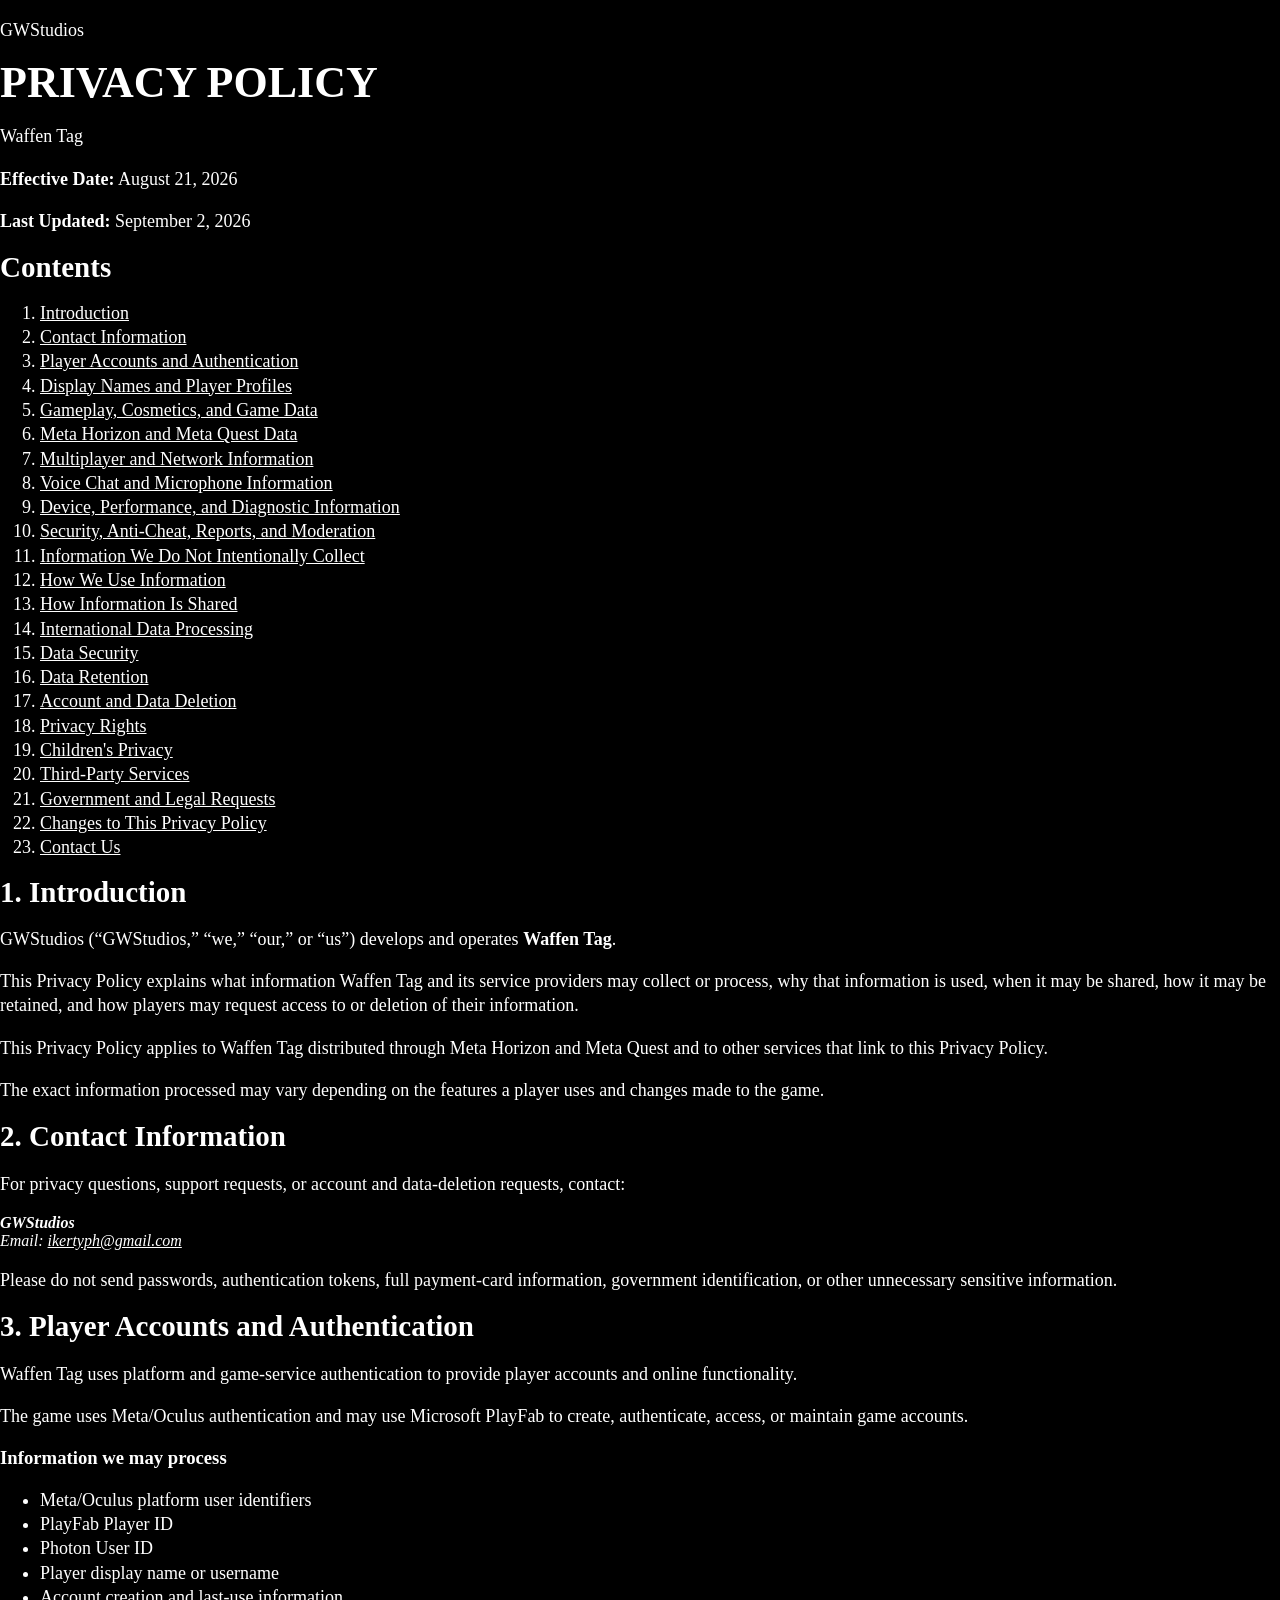
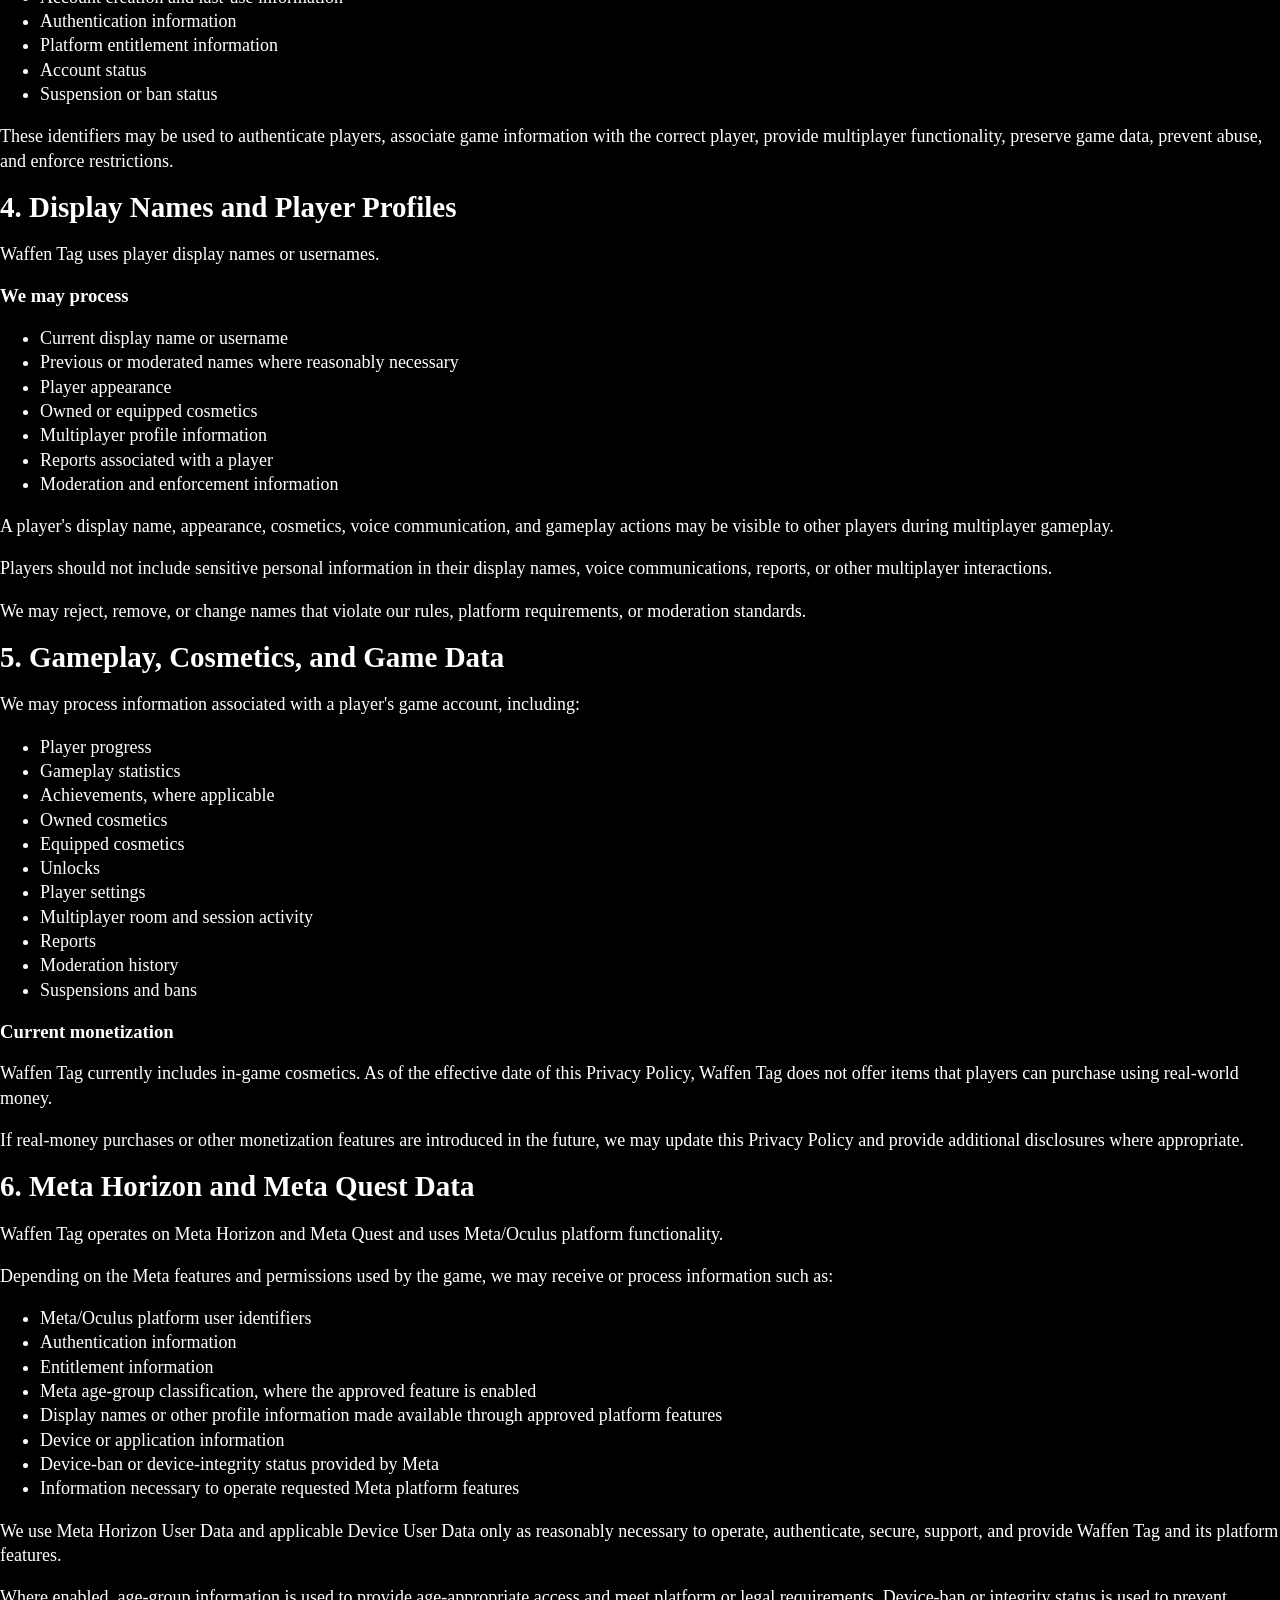
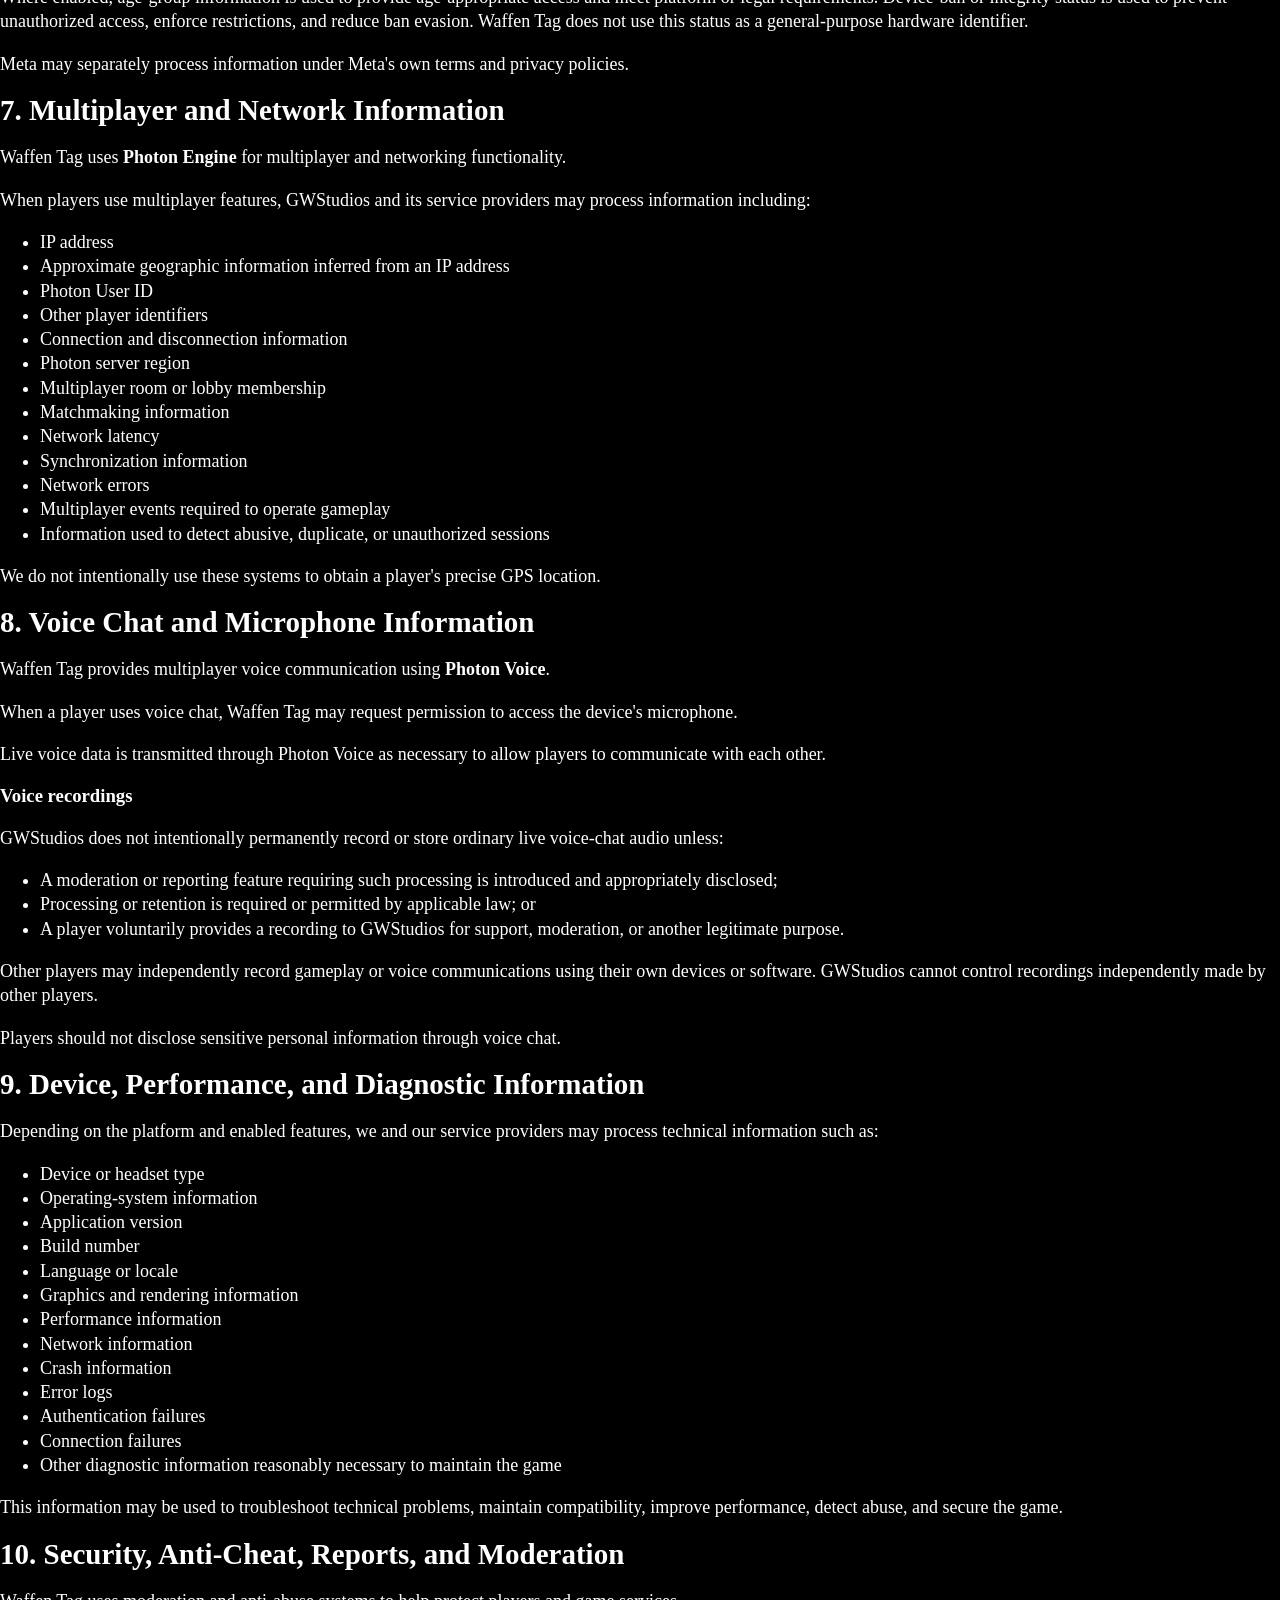
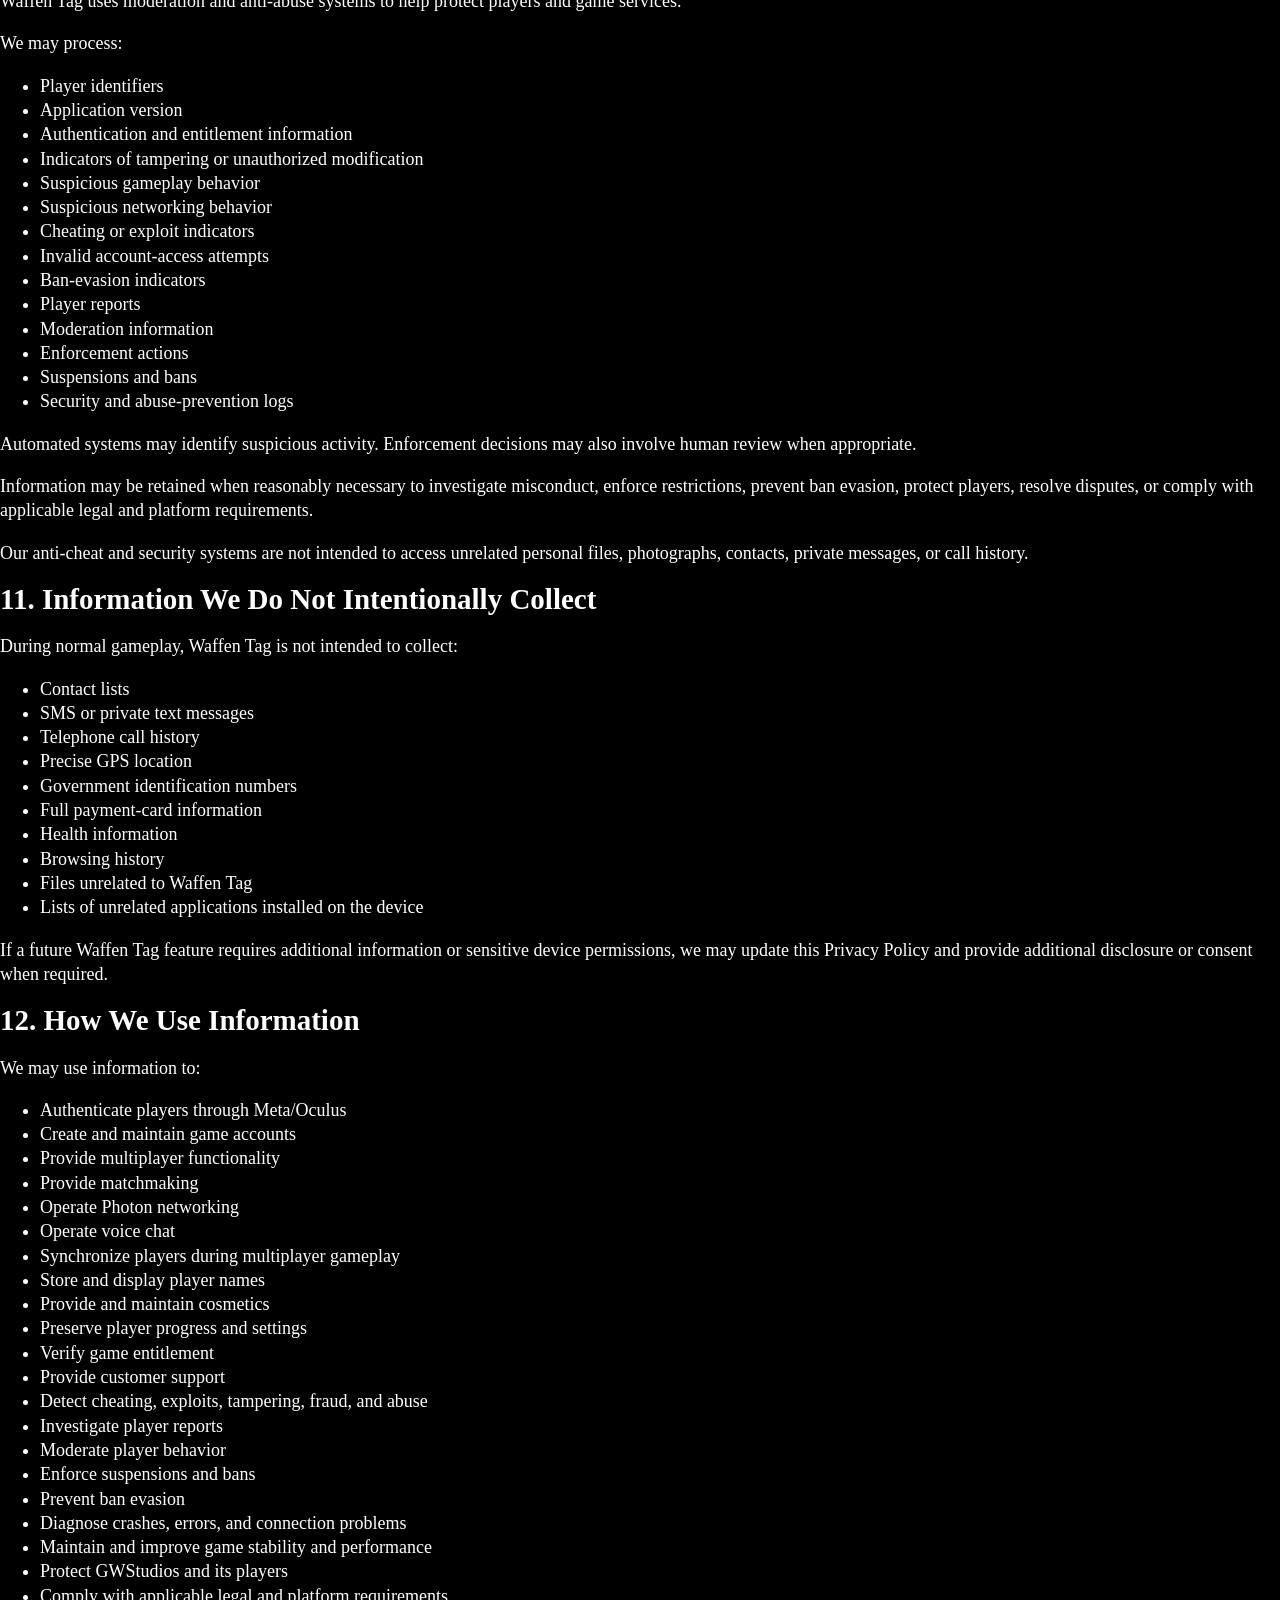
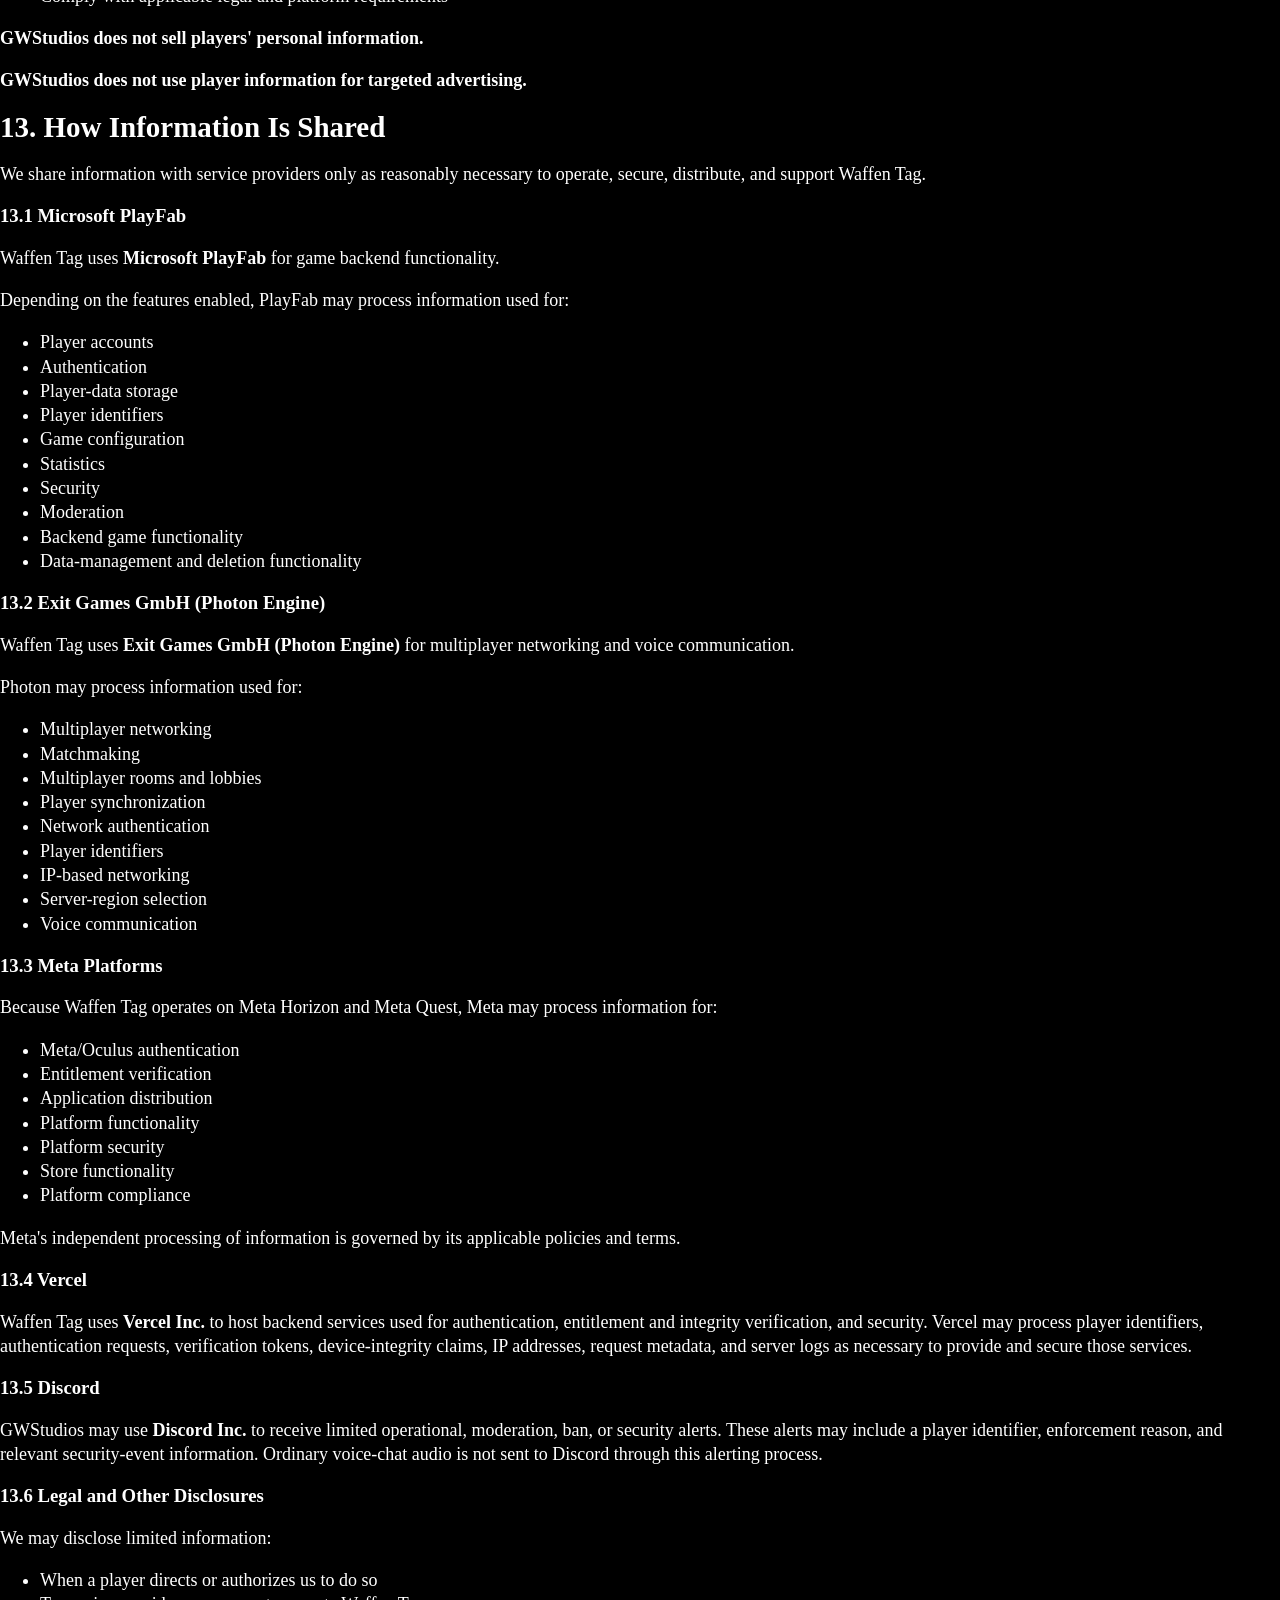
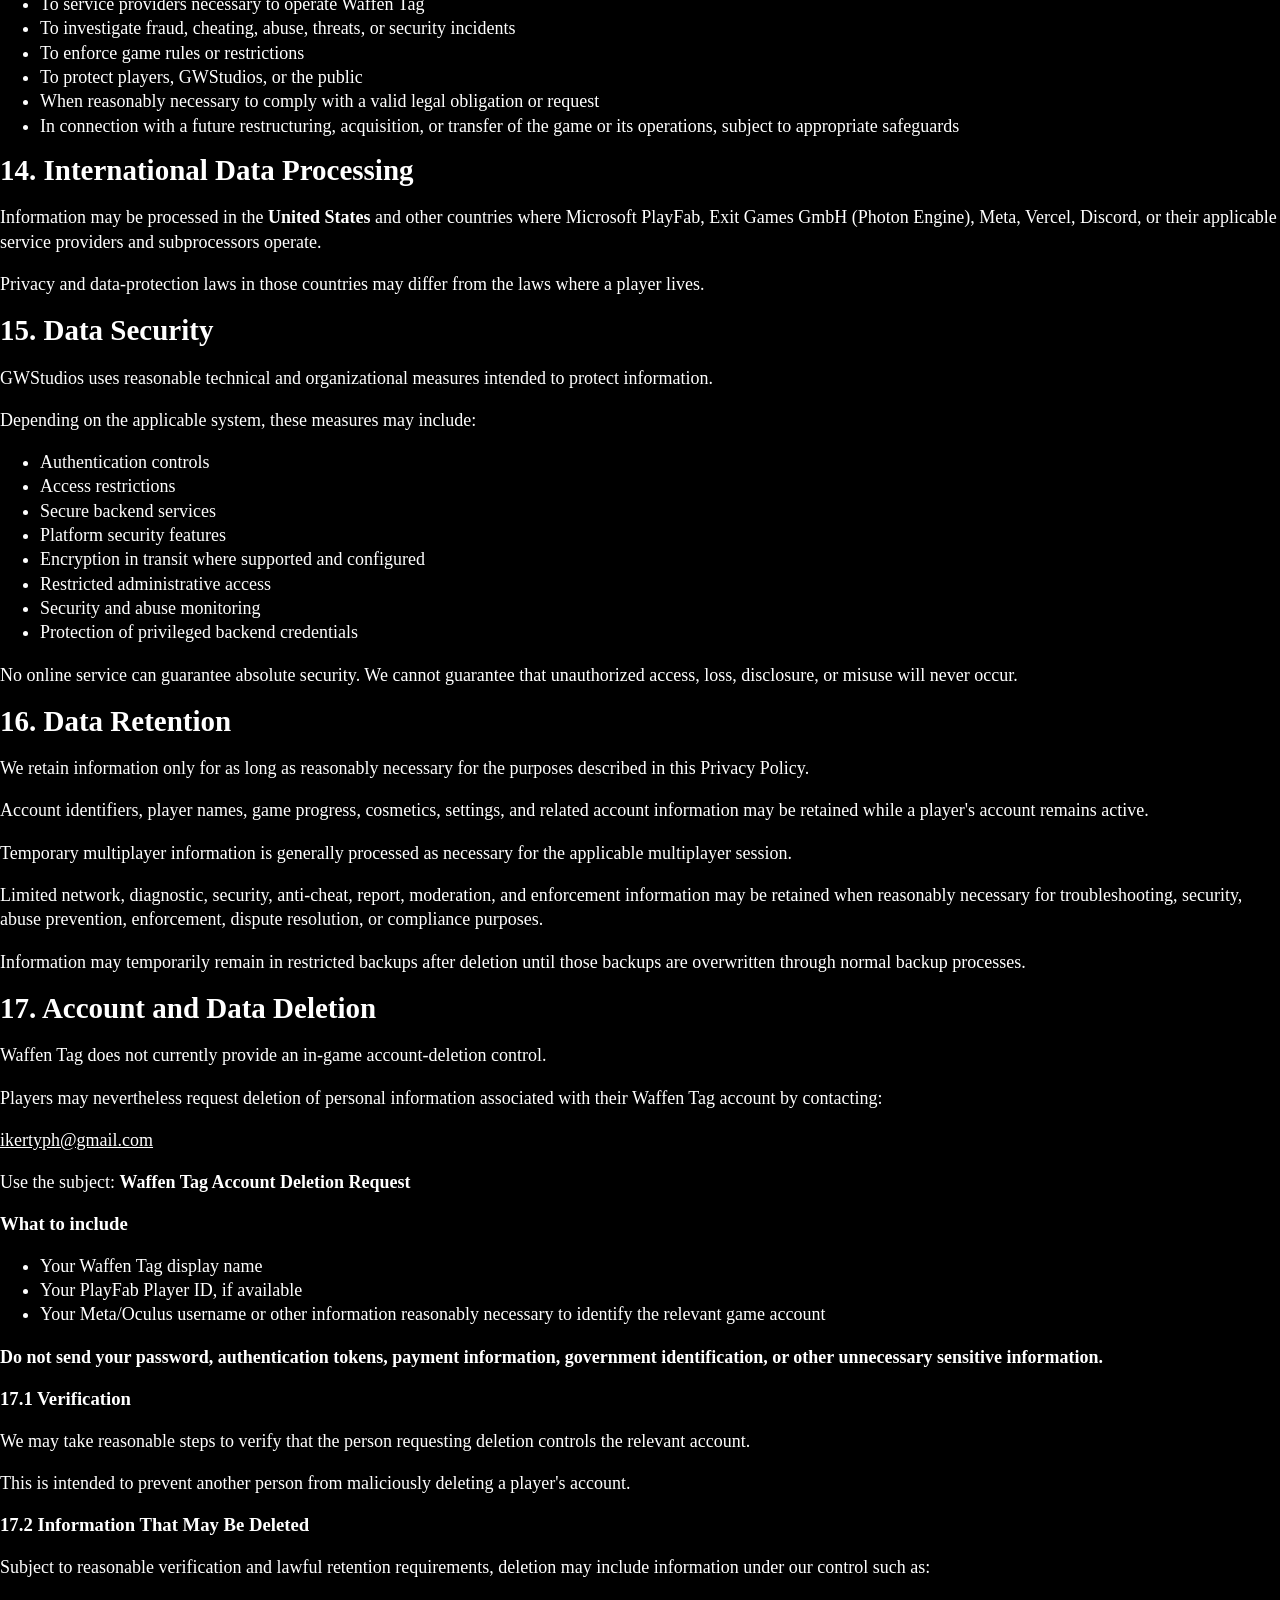
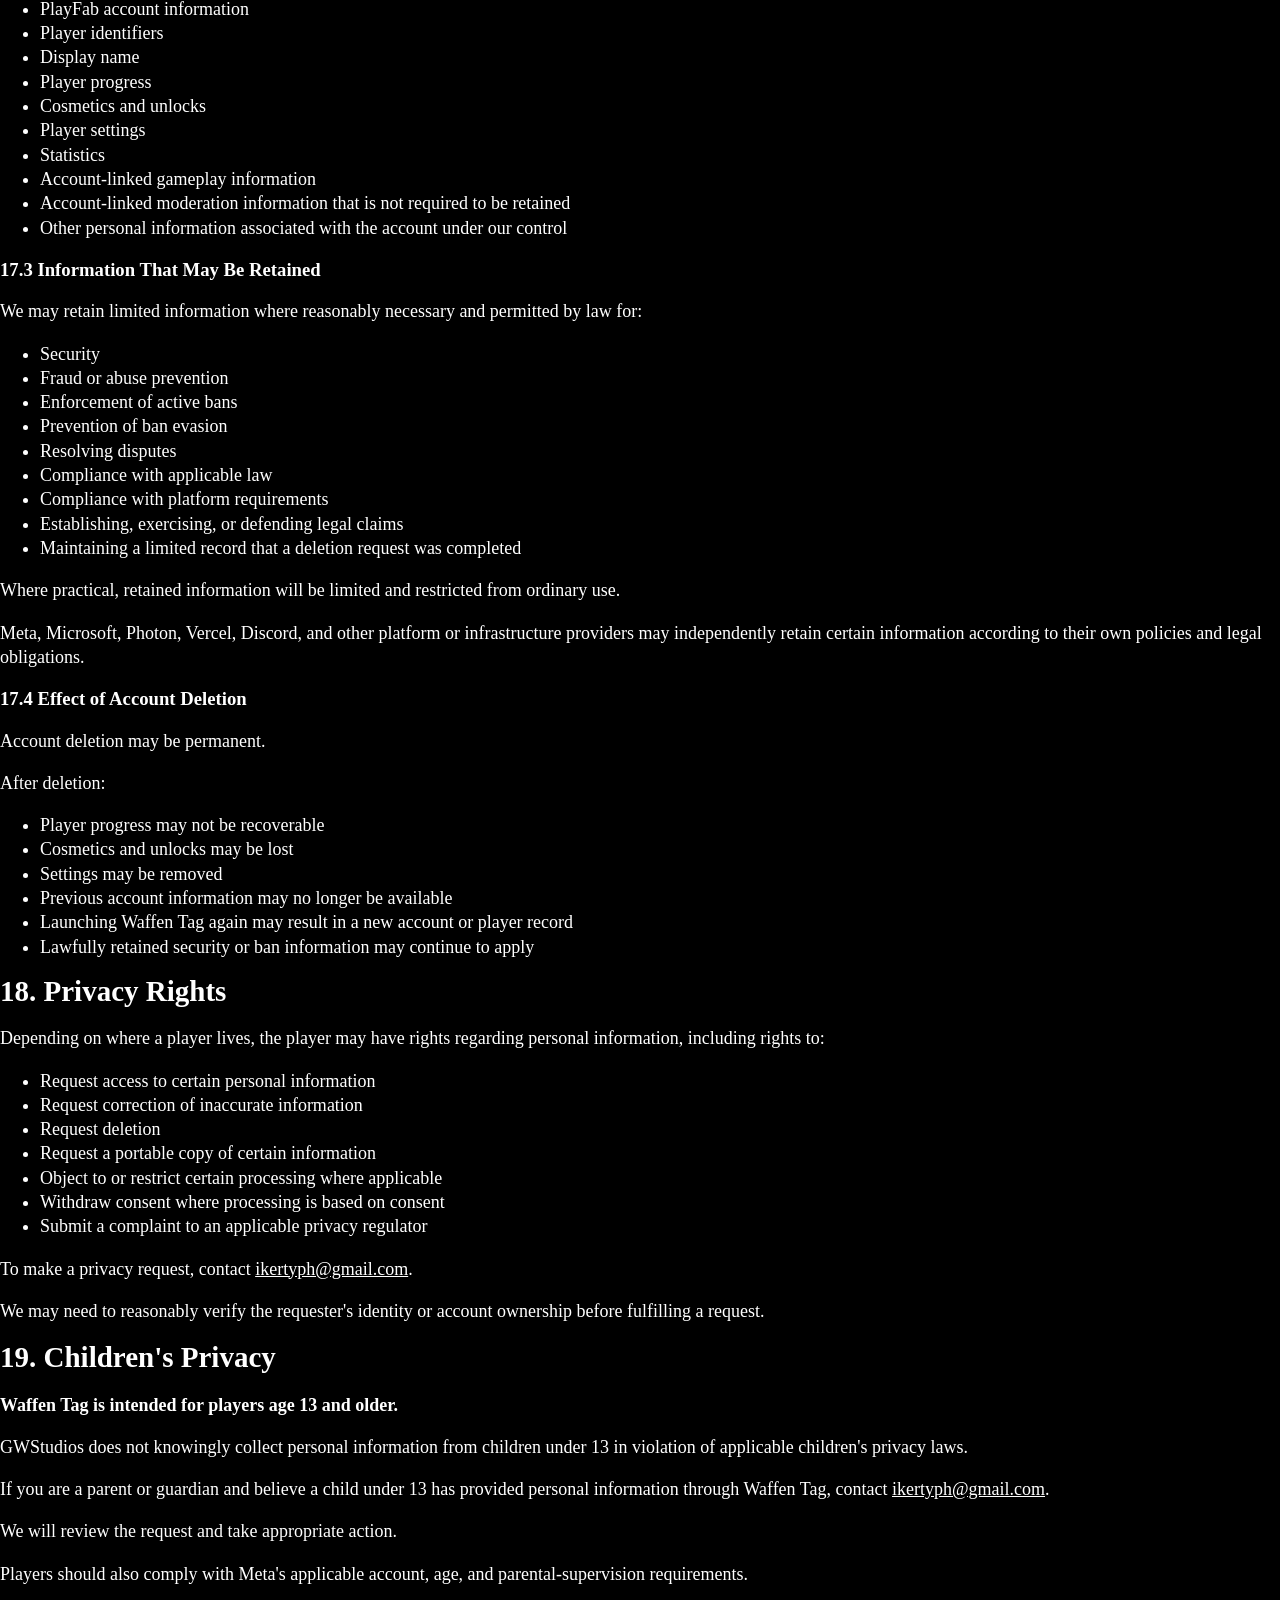
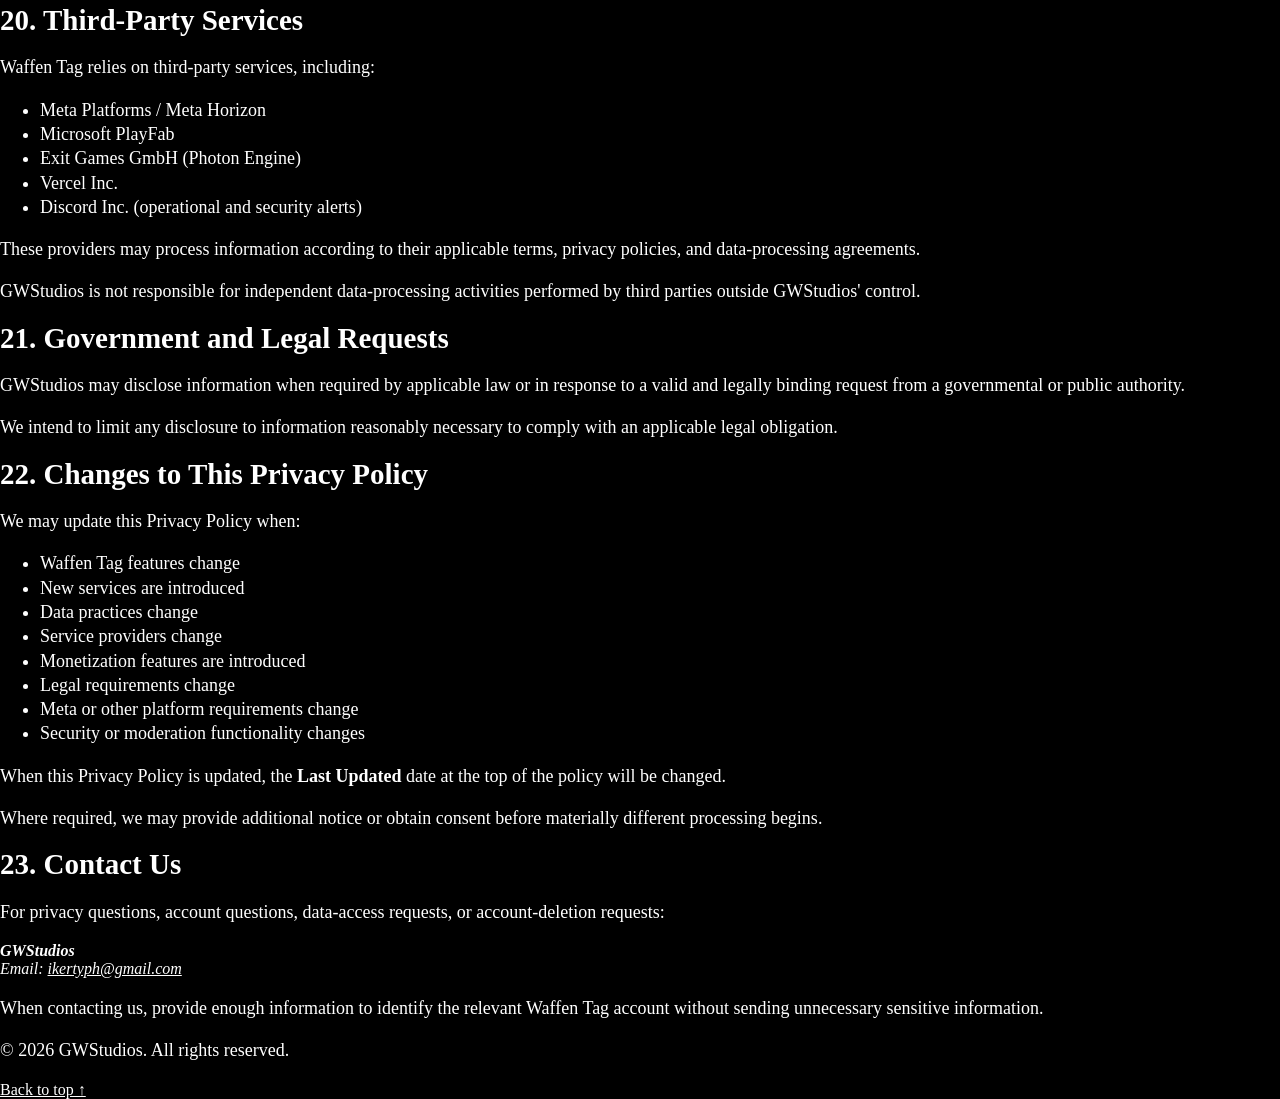
<file: privacypolicy.html>
<!DOCTYPE html>
<html lang="en">
<head>
  <meta charset="UTF-8" />
  <meta name="viewport" content="width=device-width, initial-scale=1.0" />
  <meta
    name="description"
    content="Privacy Policy for Waffen Tag, developed by GWStudios."
  />
  <title>Privacy Policy | Waffen Tag</title>

  <!-- Change this filename if your CSS file uses a different name -->
  <link rel="stylesheet" href="style.css" />
</head>

<body>
  <main class="legal-page">
    <header class="legal-header">
      <p class="eyebrow">GWStudios</p>
      <h1>Privacy Policy</h1>
      <p class="subtitle">Waffen Tag</p>

      <div class="policy-dates">
        <p><strong>Effective Date:</strong> August 21, 2026</p>
        <p><strong>Last Updated:</strong> September 2, 2026</p>
      </div>
    </header>

    <nav class="legal-nav" aria-label="Privacy policy sections">
      <h2>Contents</h2>
      <ol>
        <li><a href="#introduction">Introduction</a></li>
        <li><a href="#contact">Contact Information</a></li>
        <li><a href="#accounts">Player Accounts and Authentication</a></li>
        <li><a href="#profiles">Display Names and Player Profiles</a></li>
        <li><a href="#game-data">Gameplay, Cosmetics, and Game Data</a></li>
        <li><a href="#meta-data">Meta Horizon and Meta Quest Data</a></li>
        <li><a href="#multiplayer">Multiplayer and Network Information</a></li>
        <li><a href="#voice">Voice Chat and Microphone Information</a></li>
        <li><a href="#device-data">Device, Performance, and Diagnostic Information</a></li>
        <li><a href="#moderation">Security, Anti-Cheat, Reports, and Moderation</a></li>
        <li><a href="#not-collected">Information We Do Not Intentionally Collect</a></li>
        <li><a href="#use">How We Use Information</a></li>
        <li><a href="#sharing">How Information Is Shared</a></li>
        <li><a href="#international">International Data Processing</a></li>
        <li><a href="#security">Data Security</a></li>
        <li><a href="#retention">Data Retention</a></li>
        <li><a href="#deletion">Account and Data Deletion</a></li>
        <li><a href="#rights">Privacy Rights</a></li>
        <li><a href="#children">Children's Privacy</a></li>
        <li><a href="#third-parties">Third-Party Services</a></li>
        <li><a href="#government">Government and Legal Requests</a></li>
        <li><a href="#changes">Changes to This Privacy Policy</a></li>
        <li><a href="#contact-us">Contact Us</a></li>
      </ol>
    </nav>

    <article class="legal-content">
      <section id="introduction">
        <h2><span class="section-number">1.</span> Introduction</h2>
        <p>
          GWStudios (“GWStudios,” “we,” “our,” or “us”) develops and operates
          <strong>Waffen Tag</strong>.
        </p>
        <p>
          This Privacy Policy explains what information Waffen Tag and its service
          providers may collect or process, why that information is used, when it may
          be shared, how it may be retained, and how players may request access to or
          deletion of their information.
        </p>
        <p>
          This Privacy Policy applies to Waffen Tag distributed through Meta Horizon
          and Meta Quest and to other services that link to this Privacy Policy.
        </p>
        <p>
          The exact information processed may vary depending on the features a player
          uses and changes made to the game.
        </p>
      </section>

      <section id="contact">
        <h2><span class="section-number">2.</span> Contact Information</h2>
        <p>
          For privacy questions, support requests, or account and data-deletion
          requests, contact:
        </p>

        <address class="contact-card">
          <strong>GWStudios</strong><br />
          Email:
          <a href="mailto:ikertyph@gmail.com">ikertyph@gmail.com</a>
        </address>

        <p>
          Please do not send passwords, authentication tokens, full payment-card
          information, government identification, or other unnecessary sensitive
          information.
        </p>
      </section>

      <section id="accounts">
        <h2><span class="section-number">3.</span> Player Accounts and Authentication</h2>
        <p>
          Waffen Tag uses platform and game-service authentication to provide player
          accounts and online functionality.
        </p>
        <p>
          The game uses Meta/Oculus authentication and may use Microsoft PlayFab to
          create, authenticate, access, or maintain game accounts.
        </p>

        <h3>Information we may process</h3>
        <ul>
          <li>Meta/Oculus platform user identifiers</li>
          <li>PlayFab Player ID</li>
          <li>Photon User ID</li>
          <li>Player display name or username</li>
          <li>Account creation and last-use information</li>
          <li>Authentication information</li>
          <li>Platform entitlement information</li>
          <li>Account status</li>
          <li>Suspension or ban status</li>
        </ul>

        <p>
          These identifiers may be used to authenticate players, associate game
          information with the correct player, provide multiplayer functionality,
          preserve game data, prevent abuse, and enforce restrictions.
        </p>
      </section>

      <section id="profiles">
        <h2><span class="section-number">4.</span> Display Names and Player Profiles</h2>
        <p>Waffen Tag uses player display names or usernames.</p>

        <h3>We may process</h3>
        <ul>
          <li>Current display name or username</li>
          <li>Previous or moderated names where reasonably necessary</li>
          <li>Player appearance</li>
          <li>Owned or equipped cosmetics</li>
          <li>Multiplayer profile information</li>
          <li>Reports associated with a player</li>
          <li>Moderation and enforcement information</li>
        </ul>

        <p>
          A player's display name, appearance, cosmetics, voice communication, and
          gameplay actions may be visible to other players during multiplayer gameplay.
        </p>
        <p>
          Players should not include sensitive personal information in their display
          names, voice communications, reports, or other multiplayer interactions.
        </p>
        <p>
          We may reject, remove, or change names that violate our rules, platform
          requirements, or moderation standards.
        </p>
      </section>

      <section id="game-data">
        <h2><span class="section-number">5.</span> Gameplay, Cosmetics, and Game Data</h2>
        <p>We may process information associated with a player's game account, including:</p>

        <ul>
          <li>Player progress</li>
          <li>Gameplay statistics</li>
          <li>Achievements, where applicable</li>
          <li>Owned cosmetics</li>
          <li>Equipped cosmetics</li>
          <li>Unlocks</li>
          <li>Player settings</li>
          <li>Multiplayer room and session activity</li>
          <li>Reports</li>
          <li>Moderation history</li>
          <li>Suspensions and bans</li>
        </ul>

        <div class="notice">
          <h3>Current monetization</h3>
          <p>
            Waffen Tag currently includes in-game cosmetics. As of the effective date
            of this Privacy Policy, Waffen Tag does not offer items that players can
            purchase using real-world money.
          </p>
        </div>

        <p>
          If real-money purchases or other monetization features are introduced in the
          future, we may update this Privacy Policy and provide additional disclosures
          where appropriate.
        </p>
      </section>

      <section id="meta-data">
        <h2><span class="section-number">6.</span> Meta Horizon and Meta Quest Data</h2>
        <p>
          Waffen Tag operates on Meta Horizon and Meta Quest and uses Meta/Oculus
          platform functionality.
        </p>

        <p>
          Depending on the Meta features and permissions used by the game, we may
          receive or process information such as:
        </p>

        <ul>
          <li>Meta/Oculus platform user identifiers</li>
          <li>Authentication information</li>
          <li>Entitlement information</li>
          <li>Meta age-group classification, where the approved feature is enabled</li>
          <li>
            Display names or other profile information made available through approved
            platform features
          </li>
          <li>Device or application information</li>
          <li>Device-ban or device-integrity status provided by Meta</li>
          <li>Information necessary to operate requested Meta platform features</li>
        </ul>

        <p>
          We use Meta Horizon User Data and applicable Device User Data only as
          reasonably necessary to operate, authenticate, secure, support, and provide
          Waffen Tag and its platform features.
        </p>
        <p>
          Where enabled, age-group information is used to provide age-appropriate access
          and meet platform or legal requirements. Device-ban or integrity status is used
          to prevent unauthorized access, enforce restrictions, and reduce ban evasion.
          Waffen Tag does not use this status as a general-purpose hardware identifier.
        </p>
        <p>
          Meta may separately process information under Meta's own terms and privacy
          policies.
        </p>
      </section>

      <section id="multiplayer">
        <h2><span class="section-number">7.</span> Multiplayer and Network Information</h2>
        <p>
          Waffen Tag uses <strong>Photon Engine</strong> for multiplayer and networking
          functionality.
        </p>

        <p>
          When players use multiplayer features, GWStudios and its service providers
          may process information including:
        </p>

        <ul>
          <li>IP address</li>
          <li>Approximate geographic information inferred from an IP address</li>
          <li>Photon User ID</li>
          <li>Other player identifiers</li>
          <li>Connection and disconnection information</li>
          <li>Photon server region</li>
          <li>Multiplayer room or lobby membership</li>
          <li>Matchmaking information</li>
          <li>Network latency</li>
          <li>Synchronization information</li>
          <li>Network errors</li>
          <li>Multiplayer events required to operate gameplay</li>
          <li>Information used to detect abusive, duplicate, or unauthorized sessions</li>
        </ul>

        <p>
          We do not intentionally use these systems to obtain a player's precise GPS
          location.
        </p>
      </section>

      <section id="voice">
        <h2><span class="section-number">8.</span> Voice Chat and Microphone Information</h2>
        <p>
          Waffen Tag provides multiplayer voice communication using
          <strong>Photon Voice</strong>.
        </p>
        <p>
          When a player uses voice chat, Waffen Tag may request permission to access the
          device's microphone.
        </p>
        <p>
          Live voice data is transmitted through Photon Voice as necessary to allow
          players to communicate with each other.
        </p>

        <h3>Voice recordings</h3>
        <p>
          GWStudios does not intentionally permanently record or store ordinary live
          voice-chat audio unless:
        </p>
        <ul>
          <li>
            A moderation or reporting feature requiring such processing is introduced
            and appropriately disclosed;
          </li>
          <li>Processing or retention is required or permitted by applicable law; or</li>
          <li>
            A player voluntarily provides a recording to GWStudios for support,
            moderation, or another legitimate purpose.
          </li>
        </ul>

        <p>
          Other players may independently record gameplay or voice communications using
          their own devices or software. GWStudios cannot control recordings independently
          made by other players.
        </p>
        <p>Players should not disclose sensitive personal information through voice chat.</p>
      </section>

      <section id="device-data">
        <h2><span class="section-number">9.</span> Device, Performance, and Diagnostic Information</h2>
        <p>
          Depending on the platform and enabled features, we and our service providers
          may process technical information such as:
        </p>
        <ul>
          <li>Device or headset type</li>
          <li>Operating-system information</li>
          <li>Application version</li>
          <li>Build number</li>
          <li>Language or locale</li>
          <li>Graphics and rendering information</li>
          <li>Performance information</li>
          <li>Network information</li>
          <li>Crash information</li>
          <li>Error logs</li>
          <li>Authentication failures</li>
          <li>Connection failures</li>
          <li>Other diagnostic information reasonably necessary to maintain the game</li>
        </ul>
        <p>
          This information may be used to troubleshoot technical problems, maintain
          compatibility, improve performance, detect abuse, and secure the game.
        </p>
      </section>

      <section id="moderation">
        <h2><span class="section-number">10.</span> Security, Anti-Cheat, Reports, and Moderation</h2>
        <p>
          Waffen Tag uses moderation and anti-abuse systems to help protect players and
          game services.
        </p>

        <p>We may process:</p>
        <ul>
          <li>Player identifiers</li>
          <li>Application version</li>
          <li>Authentication and entitlement information</li>
          <li>Indicators of tampering or unauthorized modification</li>
          <li>Suspicious gameplay behavior</li>
          <li>Suspicious networking behavior</li>
          <li>Cheating or exploit indicators</li>
          <li>Invalid account-access attempts</li>
          <li>Ban-evasion indicators</li>
          <li>Player reports</li>
          <li>Moderation information</li>
          <li>Enforcement actions</li>
          <li>Suspensions and bans</li>
          <li>Security and abuse-prevention logs</li>
        </ul>

        <p>
          Automated systems may identify suspicious activity. Enforcement decisions may
          also involve human review when appropriate.
        </p>
        <p>
          Information may be retained when reasonably necessary to investigate misconduct,
          enforce restrictions, prevent ban evasion, protect players, resolve disputes, or
          comply with applicable legal and platform requirements.
        </p>
        <p>
          Our anti-cheat and security systems are not intended to access unrelated
          personal files, photographs, contacts, private messages, or call history.
        </p>
      </section>

      <section id="not-collected">
        <h2><span class="section-number">11.</span> Information We Do Not Intentionally Collect</h2>
        <p>During normal gameplay, Waffen Tag is not intended to collect:</p>
        <ul>
          <li>Contact lists</li>
          <li>SMS or private text messages</li>
          <li>Telephone call history</li>
          <li>Precise GPS location</li>
          <li>Government identification numbers</li>
          <li>Full payment-card information</li>
          <li>Health information</li>
          <li>Browsing history</li>
          <li>Files unrelated to Waffen Tag</li>
          <li>Lists of unrelated applications installed on the device</li>
        </ul>
        <p>
          If a future Waffen Tag feature requires additional information or sensitive
          device permissions, we may update this Privacy Policy and provide additional
          disclosure or consent when required.
        </p>
      </section>

      <section id="use">
        <h2><span class="section-number">12.</span> How We Use Information</h2>
        <p>We may use information to:</p>
        <ul>
          <li>Authenticate players through Meta/Oculus</li>
          <li>Create and maintain game accounts</li>
          <li>Provide multiplayer functionality</li>
          <li>Provide matchmaking</li>
          <li>Operate Photon networking</li>
          <li>Operate voice chat</li>
          <li>Synchronize players during multiplayer gameplay</li>
          <li>Store and display player names</li>
          <li>Provide and maintain cosmetics</li>
          <li>Preserve player progress and settings</li>
          <li>Verify game entitlement</li>
          <li>Provide customer support</li>
          <li>Detect cheating, exploits, tampering, fraud, and abuse</li>
          <li>Investigate player reports</li>
          <li>Moderate player behavior</li>
          <li>Enforce suspensions and bans</li>
          <li>Prevent ban evasion</li>
          <li>Diagnose crashes, errors, and connection problems</li>
          <li>Maintain and improve game stability and performance</li>
          <li>Protect GWStudios and its players</li>
          <li>Comply with applicable legal and platform requirements</li>
        </ul>

        <div class="notice">
          <p><strong>GWStudios does not sell players' personal information.</strong></p>
          <p><strong>GWStudios does not use player information for targeted advertising.</strong></p>
        </div>
      </section>

      <section id="sharing">
        <h2><span class="section-number">13.</span> How Information Is Shared</h2>
        <p>
          We share information with service providers only as reasonably necessary to
          operate, secure, distribute, and support Waffen Tag.
        </p>

        <h3>13.1 Microsoft PlayFab</h3>
        <p>Waffen Tag uses <strong>Microsoft PlayFab</strong> for game backend functionality.</p>
        <p>Depending on the features enabled, PlayFab may process information used for:</p>
        <ul>
          <li>Player accounts</li>
          <li>Authentication</li>
          <li>Player-data storage</li>
          <li>Player identifiers</li>
          <li>Game configuration</li>
          <li>Statistics</li>
          <li>Security</li>
          <li>Moderation</li>
          <li>Backend game functionality</li>
          <li>Data-management and deletion functionality</li>
        </ul>

        <h3>13.2 Exit Games GmbH (Photon Engine)</h3>
        <p>
          Waffen Tag uses <strong>Exit Games GmbH (Photon Engine)</strong> for multiplayer networking
          and voice communication.
        </p>
        <p>Photon may process information used for:</p>
        <ul>
          <li>Multiplayer networking</li>
          <li>Matchmaking</li>
          <li>Multiplayer rooms and lobbies</li>
          <li>Player synchronization</li>
          <li>Network authentication</li>
          <li>Player identifiers</li>
          <li>IP-based networking</li>
          <li>Server-region selection</li>
          <li>Voice communication</li>
        </ul>

        <h3>13.3 Meta Platforms</h3>
        <p>
          Because Waffen Tag operates on Meta Horizon and Meta Quest, Meta may process
          information for:
        </p>
        <ul>
          <li>Meta/Oculus authentication</li>
          <li>Entitlement verification</li>
          <li>Application distribution</li>
          <li>Platform functionality</li>
          <li>Platform security</li>
          <li>Store functionality</li>
          <li>Platform compliance</li>
        </ul>
        <p>
          Meta's independent processing of information is governed by its applicable
          policies and terms.
        </p>

        <h3>13.4 Vercel</h3>
        <p>
          Waffen Tag uses <strong>Vercel Inc.</strong> to host backend services used for
          authentication, entitlement and integrity verification, and security. Vercel
          may process player identifiers, authentication requests, verification tokens,
          device-integrity claims, IP addresses, request metadata, and server logs as
          necessary to provide and secure those services.
        </p>

        <h3>13.5 Discord</h3>
        <p>
          GWStudios may use <strong>Discord Inc.</strong> to receive limited operational,
          moderation, ban, or security alerts. These alerts may include a player identifier,
          enforcement reason, and relevant security-event information. Ordinary voice-chat
          audio is not sent to Discord through this alerting process.
        </p>

        <h3>13.6 Legal and Other Disclosures</h3>
        <p>We may disclose limited information:</p>
        <ul>
          <li>When a player directs or authorizes us to do so</li>
          <li>To service providers necessary to operate Waffen Tag</li>
          <li>To investigate fraud, cheating, abuse, threats, or security incidents</li>
          <li>To enforce game rules or restrictions</li>
          <li>To protect players, GWStudios, or the public</li>
          <li>When reasonably necessary to comply with a valid legal obligation or request</li>
          <li>
            In connection with a future restructuring, acquisition, or transfer of the
            game or its operations, subject to appropriate safeguards
          </li>
        </ul>
      </section>

      <section id="international">
        <h2><span class="section-number">14.</span> International Data Processing</h2>
        <p>
          Information may be processed in the <strong>United States</strong> and other
          countries where Microsoft PlayFab, Exit Games GmbH (Photon Engine), Meta,
          Vercel, Discord, or their applicable
          service providers and subprocessors operate.
        </p>
        <p>
          Privacy and data-protection laws in those countries may differ from the laws
          where a player lives.
        </p>
      </section>

      <section id="security">
        <h2><span class="section-number">15.</span> Data Security</h2>
        <p>
          GWStudios uses reasonable technical and organizational measures intended to
          protect information.
        </p>
        <p>Depending on the applicable system, these measures may include:</p>
        <ul>
          <li>Authentication controls</li>
          <li>Access restrictions</li>
          <li>Secure backend services</li>
          <li>Platform security features</li>
          <li>Encryption in transit where supported and configured</li>
          <li>Restricted administrative access</li>
          <li>Security and abuse monitoring</li>
          <li>Protection of privileged backend credentials</li>
        </ul>
        <p>
          No online service can guarantee absolute security. We cannot guarantee that
          unauthorized access, loss, disclosure, or misuse will never occur.
        </p>
      </section>

      <section id="retention">
        <h2><span class="section-number">16.</span> Data Retention</h2>
        <p>
          We retain information only for as long as reasonably necessary for the
          purposes described in this Privacy Policy.
        </p>
        <p>
          Account identifiers, player names, game progress, cosmetics, settings, and
          related account information may be retained while a player's account remains
          active.
        </p>
        <p>
          Temporary multiplayer information is generally processed as necessary for the
          applicable multiplayer session.
        </p>
        <p>
          Limited network, diagnostic, security, anti-cheat, report, moderation, and
          enforcement information may be retained when reasonably necessary for
          troubleshooting, security, abuse prevention, enforcement, dispute resolution,
          or compliance purposes.
        </p>
        <p>
          Information may temporarily remain in restricted backups after deletion until
          those backups are overwritten through normal backup processes.
        </p>
      </section>

      <section id="deletion">
        <h2><span class="section-number">17.</span> Account and Data Deletion</h2>
        <p>
          Waffen Tag does not currently provide an in-game account-deletion control.
        </p>
        <p>
          Players may nevertheless request deletion of personal information associated
          with their Waffen Tag account by contacting:
        </p>

        <p class="callout-email">
          <a href="mailto:ikertyph@gmail.com?subject=Waffen%20Tag%20Account%20Deletion%20Request">
            ikertyph@gmail.com
          </a>
        </p>

        <p>
          Use the subject: <strong>Waffen Tag Account Deletion Request</strong>
        </p>

        <h3>What to include</h3>
        <ul>
          <li>Your Waffen Tag display name</li>
          <li>Your PlayFab Player ID, if available</li>
          <li>
            Your Meta/Oculus username or other information reasonably necessary to
            identify the relevant game account
          </li>
        </ul>

        <p>
          <strong>
            Do not send your password, authentication tokens, payment information,
            government identification, or other unnecessary sensitive information.
          </strong>
        </p>

        <h3>17.1 Verification</h3>
        <p>
          We may take reasonable steps to verify that the person requesting deletion
          controls the relevant account.
        </p>
        <p>
          This is intended to prevent another person from maliciously deleting a
          player's account.
        </p>

        <h3>17.2 Information That May Be Deleted</h3>
        <p>
          Subject to reasonable verification and lawful retention requirements,
          deletion may include information under our control such as:
        </p>
        <ul>
          <li>PlayFab account information</li>
          <li>Player identifiers</li>
          <li>Display name</li>
          <li>Player progress</li>
          <li>Cosmetics and unlocks</li>
          <li>Player settings</li>
          <li>Statistics</li>
          <li>Account-linked gameplay information</li>
          <li>
            Account-linked moderation information that is not required to be retained
          </li>
          <li>Other personal information associated with the account under our control</li>
        </ul>

        <h3>17.3 Information That May Be Retained</h3>
        <p>
          We may retain limited information where reasonably necessary and permitted by
          law for:
        </p>
        <ul>
          <li>Security</li>
          <li>Fraud or abuse prevention</li>
          <li>Enforcement of active bans</li>
          <li>Prevention of ban evasion</li>
          <li>Resolving disputes</li>
          <li>Compliance with applicable law</li>
          <li>Compliance with platform requirements</li>
          <li>Establishing, exercising, or defending legal claims</li>
          <li>Maintaining a limited record that a deletion request was completed</li>
        </ul>
        <p>
          Where practical, retained information will be limited and restricted from
          ordinary use.
        </p>
        <p>
          Meta, Microsoft, Photon, Vercel, Discord, and other platform or infrastructure providers may
          independently retain certain information according to their own policies and
          legal obligations.
        </p>

        <h3>17.4 Effect of Account Deletion</h3>
        <p>Account deletion may be permanent.</p>
        <p>After deletion:</p>
        <ul>
          <li>Player progress may not be recoverable</li>
          <li>Cosmetics and unlocks may be lost</li>
          <li>Settings may be removed</li>
          <li>Previous account information may no longer be available</li>
          <li>Launching Waffen Tag again may result in a new account or player record</li>
          <li>Lawfully retained security or ban information may continue to apply</li>
        </ul>
      </section>

      <section id="rights">
        <h2><span class="section-number">18.</span> Privacy Rights</h2>
        <p>
          Depending on where a player lives, the player may have rights regarding
          personal information, including rights to:
        </p>
        <ul>
          <li>Request access to certain personal information</li>
          <li>Request correction of inaccurate information</li>
          <li>Request deletion</li>
          <li>Request a portable copy of certain information</li>
          <li>Object to or restrict certain processing where applicable</li>
          <li>Withdraw consent where processing is based on consent</li>
          <li>Submit a complaint to an applicable privacy regulator</li>
        </ul>
        <p>
          To make a privacy request, contact
          <a href="mailto:ikertyph@gmail.com">ikertyph@gmail.com</a>.
        </p>
        <p>
          We may need to reasonably verify the requester's identity or account ownership
          before fulfilling a request.
        </p>
      </section>

      <section id="children">
        <h2><span class="section-number">19.</span> Children's Privacy</h2>
        <p><strong>Waffen Tag is intended for players age 13 and older.</strong></p>
        <p>
          GWStudios does not knowingly collect personal information from children under
          13 in violation of applicable children's privacy laws.
        </p>
        <p>
          If you are a parent or guardian and believe a child under 13 has provided
          personal information through Waffen Tag, contact
          <a href="mailto:ikertyph@gmail.com">ikertyph@gmail.com</a>.
        </p>
        <p>We will review the request and take appropriate action.</p>
        <p>
          Players should also comply with Meta's applicable account, age, and
          parental-supervision requirements.
        </p>
      </section>

      <section id="third-parties">
        <h2><span class="section-number">20.</span> Third-Party Services</h2>
        <p>Waffen Tag relies on third-party services, including:</p>
        <ul>
          <li>Meta Platforms / Meta Horizon</li>
          <li>Microsoft PlayFab</li>
          <li>Exit Games GmbH (Photon Engine)</li>
          <li>Vercel Inc.</li>
          <li>Discord Inc. (operational and security alerts)</li>
        </ul>
        <p>
          These providers may process information according to their applicable terms,
          privacy policies, and data-processing agreements.
        </p>
        <p>
          GWStudios is not responsible for independent data-processing activities
          performed by third parties outside GWStudios' control.
        </p>
      </section>

      <section id="government">
        <h2><span class="section-number">21.</span> Government and Legal Requests</h2>
        <p>
          GWStudios may disclose information when required by applicable law or in
          response to a valid and legally binding request from a governmental or public
          authority.
        </p>
        <p>
          We intend to limit any disclosure to information reasonably necessary to
          comply with an applicable legal obligation.
        </p>
      </section>

      <section id="changes">
        <h2><span class="section-number">22.</span> Changes to This Privacy Policy</h2>
        <p>We may update this Privacy Policy when:</p>
        <ul>
          <li>Waffen Tag features change</li>
          <li>New services are introduced</li>
          <li>Data practices change</li>
          <li>Service providers change</li>
          <li>Monetization features are introduced</li>
          <li>Legal requirements change</li>
          <li>Meta or other platform requirements change</li>
          <li>Security or moderation functionality changes</li>
        </ul>
        <p>
          When this Privacy Policy is updated, the <strong>Last Updated</strong> date at
          the top of the policy will be changed.
        </p>
        <p>
          Where required, we may provide additional notice or obtain consent before
          materially different processing begins.
        </p>
      </section>

      <section id="contact-us">
        <h2><span class="section-number">23.</span> Contact Us</h2>
        <p>
          For privacy questions, account questions, data-access requests, or
          account-deletion requests:
        </p>
        <address class="contact-card">
          <strong>GWStudios</strong><br />
          Email:
          <a href="mailto:ikertyph@gmail.com">ikertyph@gmail.com</a>
        </address>
        <p>
          When contacting us, provide enough information to identify the relevant
          Waffen Tag account without sending unnecessary sensitive information.
        </p>
      </section>
    </article>

    <footer class="legal-footer">
      <p>&copy; 2026 GWStudios. All rights reserved.</p>
      <a href="#top" class="back-to-top" aria-label="Back to top">Back to top ↑</a>
    </footer>
  </main>
</body>
</html>
</file>
<file: style.css>
/* ---------------------------------------------------- */
/*       THE ABYSS // BORDERLESS CULT / ONION CSS       */
/* ---------------------------------------------------- */

*,
*::before,
*::after {
  box-sizing: border-box;
}

html {
  -webkit-text-size-adjust: 100%;
}

html,
body {
  margin: 0;
  padding: 0;
  min-height: 100%;
}

body {
  background: #000;
  color: #fff;
  font-family: "Times New Roman", Times, serif;

  background-image: linear-gradient(
    rgba(18, 16, 16, 0) 50%,
    rgba(0, 0, 0, 0.75) 50%
  );
  background-size: 100% 3px;

  overflow-x: hidden;
}

/* Links */
a {
  color: #fff;
  text-decoration: underline;
  overflow-wrap: anywhere;
}

a:visited {
  color: #aaa;
}

a:hover,
a:focus-visible {
  background: #fff;
  color: #000;
  text-decoration: none;
}

/* Images */
img {
  display: block;
  max-width: 100%;
  height: auto;
  filter: grayscale(100%) contrast(200%) invert(5%);
}

/* Main layout */
.wrap {
  width: min(88%, 1050px);
  margin: 0 auto;
  padding: 16px 10px 40px;
  background: #000;
}

.center {
  text-align: center;
}

/* Typography */
h1,
h2 {
  overflow-wrap: break-word;
}

h1 {
  font-size: clamp(34px, 6vw, 44px);
  line-height: 1.05;
  margin: 10px 0 2px;
  text-transform: uppercase;
}

h2 {
  font-size: clamp(24px, 4vw, 29px);
  line-height: 1.15;
  margin: 8px 0 12px;
}

p,
li,
td,
th {
  font-size: 18px;
  line-height: 1.35;
}

small {
  font-size: 13px;
  color: #777;
}

hr {
  border: 0;
  border-top: 1px dashed transparent;
  margin: 22px 0;
}

/* Navigation */
.nav {
  display: flex;
  justify-content: center;
  flex-wrap: wrap;
  gap: 8px 16px;

  text-align: center;
  font-size: 20px;
  margin: 14px 0;
}

.nav a {
  margin: 0;
  text-decoration: underline;
}

.nav a:hover,
.nav a:focus-visible {
  background: #fff;
  color: #000;
}

/* Flag / banner */
.flag {
  display: block;
  width: min(760px, 95%);
  height: auto;
  margin: 14px auto;
  filter: grayscale(100%) contrast(300%);
}

/* Floated image/content */
.float-right {
  float: right;
  width: 330px;
  max-width: 42%;
  margin: 0 0 12px 24px;
}

.clear {
  clear: both;
}

/* Content box */
.box {
  padding: 12px 14px;
  margin: 16px 0;
}

/* Tables */
.oldtable {
  width: 100%;
  border-collapse: collapse;
  table-layout: auto;
}

.oldtable td,
.oldtable th {
  padding: 8px 10px;
  vertical-align: top;
  text-align: left;
  overflow-wrap: anywhere;
}

/* Marquee */
.marquee {
  width: 100%;
  overflow: hidden;
  white-space: nowrap;
  padding: 6px 0;
  font-weight: bold;
  font-size: 18px;
  color: #fff;
}

.marquee span {
  display: inline-block;
  min-width: max-content;
  padding-left: 100%;
  animation: scroll 15s linear infinite;
}

@keyframes scroll {
  from {
    transform: translateX(0);
  }

  to {
    transform: translateX(-100%);
  }
}

/* Footer */
.footer {
  text-align: center;
  font-size: 13px;
  line-height: 1.5;
  color: #777;
}

/* Blink */
.blink {
  animation: blink 0.8s steps(1, start) infinite;
}

@keyframes blink {
  0%,
  100% {
    opacity: 1;
  }

  50% {
    opacity: 0;
  }
}

/* Section navigation */
.section-jump {
  text-align: right;
  font-size: 14px;
}

/* ---------------------------------------------------- */
/* MOBILE                                               */
/* ---------------------------------------------------- */

@media (max-width: 700px) {
  .wrap {
    width: 100%;
    padding: 12px 16px 32px;
  }

  h1 {
    font-size: 32px;
  }

  h2 {
    font-size: 24px;
  }

  p,
  li,
  td,
  th {
    font-size: 17px;
  }

  .nav {
    font-size: 18px;
    gap: 10px 14px;
  }

  .float-right {
    float: none;
    display: block;
    width: 100%;
    max-width: 420px;
    margin: 16px auto;
  }

  .oldtable {
    display: block;
    width: 100%;
    overflow-x: auto;
    -webkit-overflow-scrolling: touch;
  }

  .marquee {
    font-size: 16px;
  }

  .section-jump {
    text-align: center;
  }
}

/* Extra-small phones */
@media (max-width: 420px) {
  .wrap {
    padding-left: 12px;
    padding-right: 12px;
  }

  h1 {
    font-size: 28px;
  }

  h2 {
    font-size: 22px;
  }

  .nav {
    font-size: 17px;
  }

  .box {
    padding: 10px 0;
  }
}

/* Accessibility: stop animations when user requests it */
@media (prefers-reduced-motion: reduce) {
  .marquee span,
  .blink {
    animation: none;
  }
}
</file>
